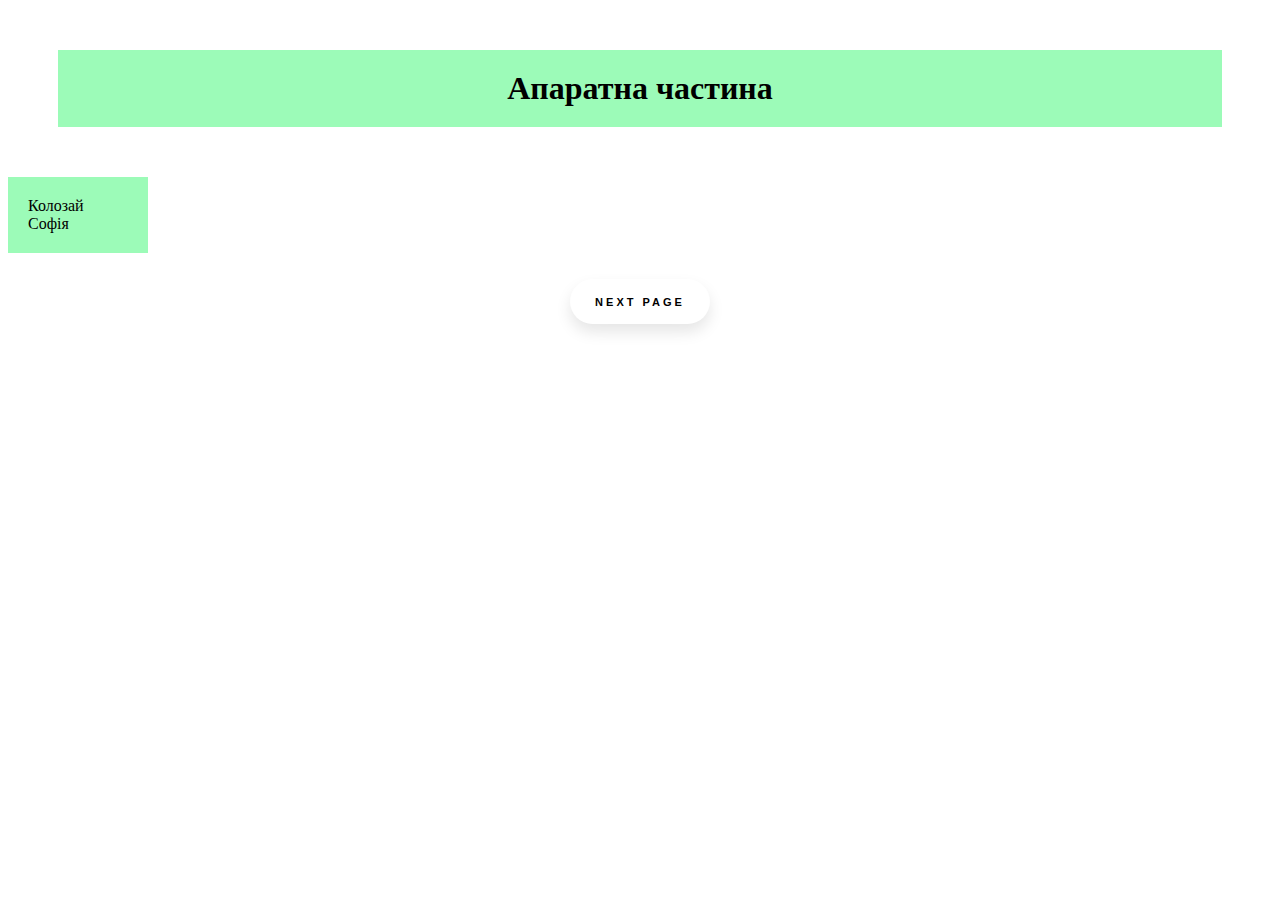
<file: index.html>
<!DOCTYPE html>
<html lang="en">
<head>
    <meta charset="UTF-8">
    <meta name="viewport" content="width=device-width, initial-scale=1.0">
    <link rel="stylesheet" href="style.css">
    <title>Апаратна частина</title>
</head>
<body>
    <div class="container">
        <h1 class="head">Апаратна частина </h1>
        <p class="autor">Колозай Софія</p>
    </div>
    <div class="conainer">
        <div class="butt">
            <button class="next">
                <a class="hyperlink_next" href="./index2.html">next page</a>
        </button>
        </div>
    </div>
</body>
</html>
</file>
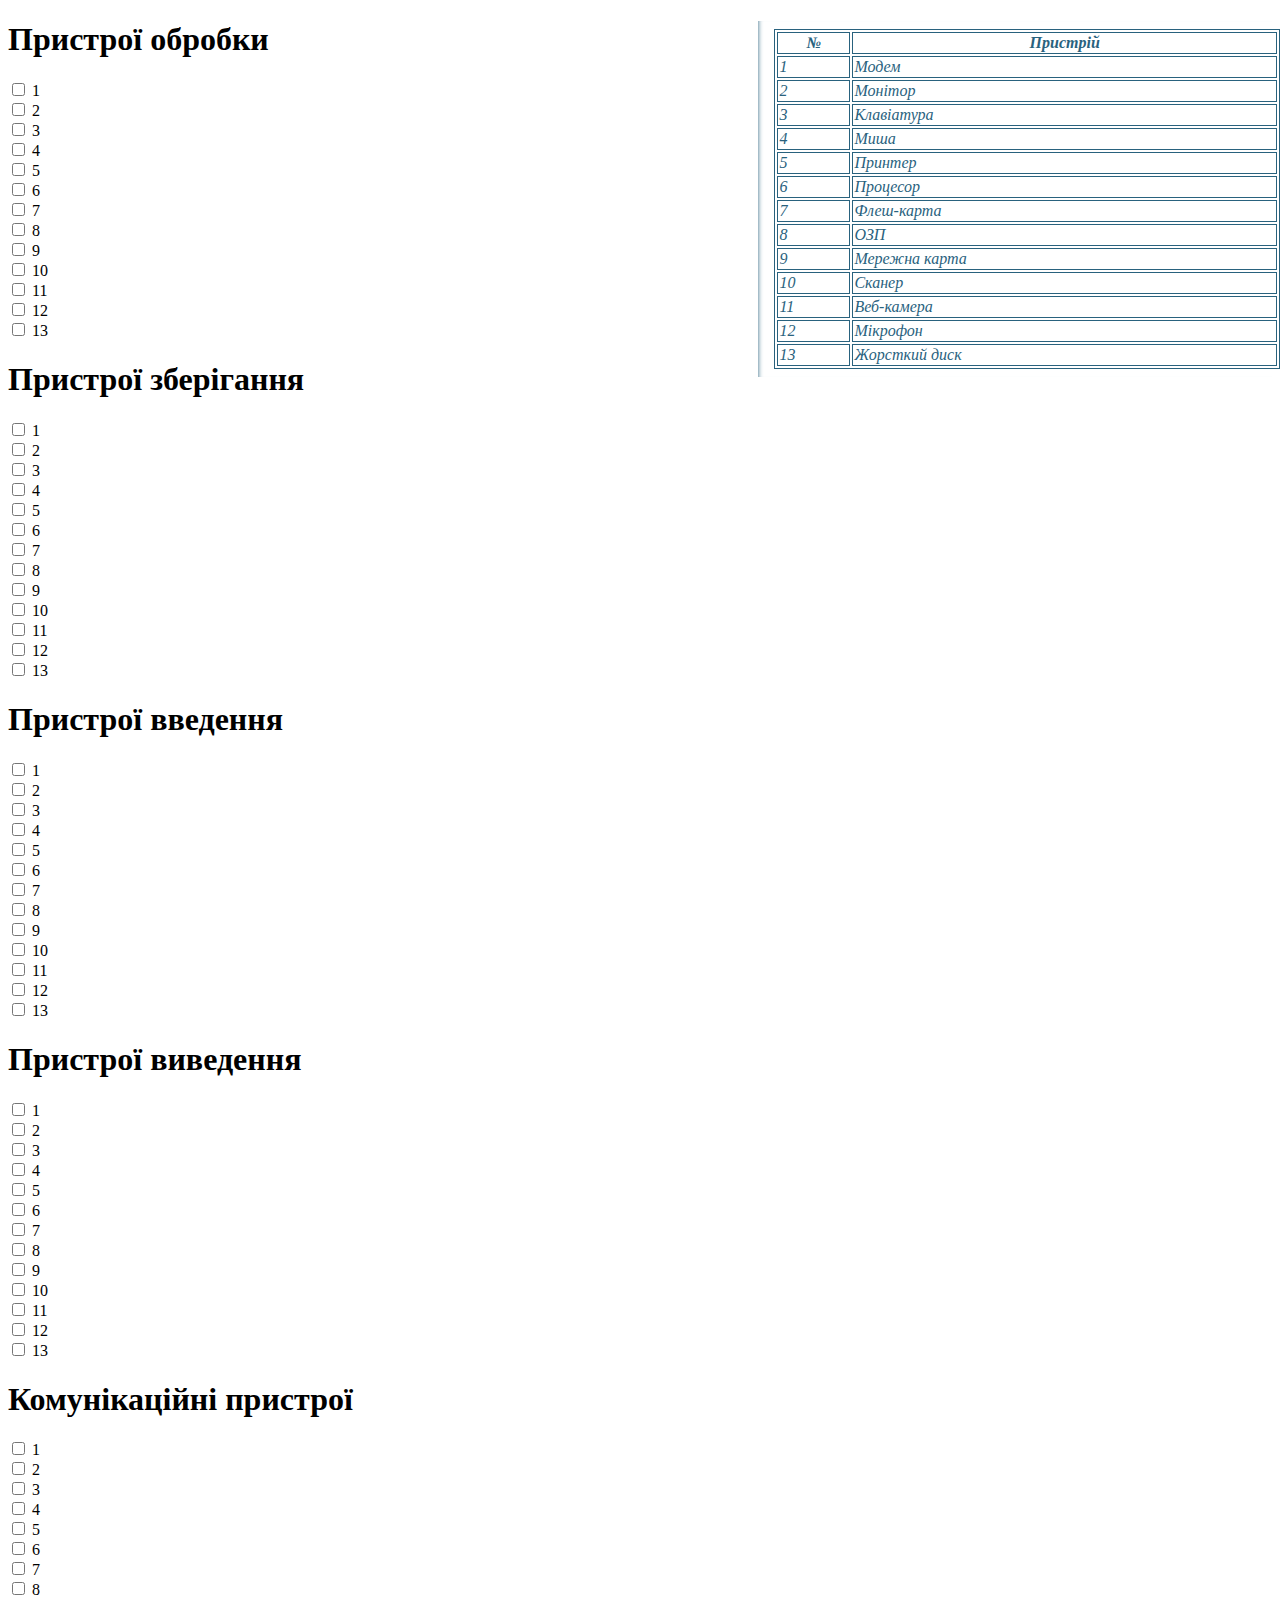
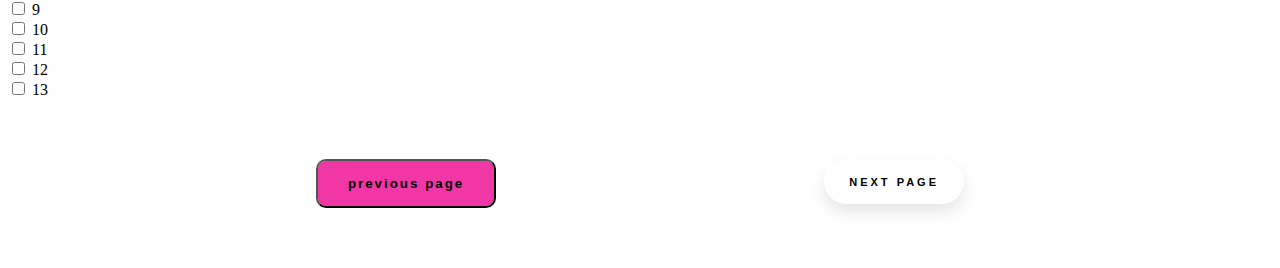
<file: index3.html>
<!DOCTYPE html>
<html lang="en">
<head>
    <meta charset="UTF-8">
    <meta name="viewport" content="width=device-width, initial-scale=1.0">
    <link rel="stylesheet" href="style3.css">
    <title>Апаратна частина</title>
</head>
<body>
        <div class="container">
            <aside class="from_law">
                <table style="width:100%">
                    <tr>
                      <th>№</th>
                      <th>Пристрій</th>
                    </tr>
                    
                    <tr>
                      <td>1</td>
                      <td>Модем</td>
                    </tr>
                    
                    <tr>
                      <td>2</td>
                      <td>Монітор</td>
                    </tr>
                    
                    <tr>
                      <td>3</td>
                      <td>Клавіатура </td>
                    </tr>
                    
                    <tr>
                      <td>4</td>
                      <td>Миша</td>
                    </tr>
                    
                    <tr>
                      <td>5</td>
                      <td>Принтер</td>
                    </tr>
                    
                    <tr>
                      <td>6</td>
                      <td>Процесор</td>
                    </tr>
                    
                    <tr>
                      <td>7</td>
                      <td>Флеш-карта</td>
                    </tr>
                    
                    <tr>
                      <td>8</td>
                      <td>ОЗП</td>
                    </tr>
                    
                    <tr>
                      <td>9</td>
                      <td>Мережна карта</td>
                    </tr>
                    
                    <tr>
                      <td>10</td>
                      <td>Сканер</td>
                    </tr>
                    
                    <tr>
                      <td>11</td>
                      <td>Веб-камера</td>
                    </tr>
                    
                    <tr>
                      <td>12</td>
                      <td>Мікрофон</td>
                    </tr>
                    
                    <tr>
                      <td>13</td>
                      <td>Жорсткий диск</td>
                    </tr>
                  </table>
                  
            </aside>
        </div>

        <div class="container">
            <section class="cent">
    
                <h1 class="head">Пристрої обробки</h1>
                <div class="number">
                    <input type="checkbox" id="1" name="1"/>
                    <label for="1">1</label>
                </div>
        
                <div class="number">
                    <input type="checkbox" id="2" name="2"/>
                    <label for="2">2</label>
                </div>
        
                <div class="number">
                    <input type="checkbox" id="3" name="3"3/>
                    <label for="3">3</label>
                </div>
        
                <div class="number">
                    <input type="checkbox" id="4" name="4"/>
                    <label for="4">4</label>
                </div>
        
                <div class="number">
                    <input type="checkbox" id="5" name="5"/>
                    <label for="5">5</label>
                </div>
        
                <div class="number">
                    <input type="checkbox" id="6" name="6"/>
                    <label for="6">6</label>
                </div>
        
                <div class="number">
                    <input type="checkbox" id="7" name="7"/>
                    <label for="7">7</label>
                </div>
        
                <div class="number">
                    <input type="checkbox" id="8" name="8"/>
                    <label for="8">8</label>
                </div>
        
                <div class="number">
                    <input type="checkbox" id="9" name="9"/>
                    <label for="9">9</label>
                </div>
        
                <div class="number">
                    <input type="checkbox" id="10" name="10"/>
                    <label for="10">10</label>
                </div>
        
                <div class="number">
                    <input type="checkbox" id="11" name="11"/>
                    <label for="11">11</label>
                </div>
        
                <div class="number">
                    <input type="checkbox" id="12" name="12"/>
                    <label for="12">12</label>
                </div>
        
                <div class="number">
                    <input type="checkbox" id="13" name="13"/>
                    <label for="13">13</label>
                </div>
            </div>
        
        
            <div class="container">
                <h1 class="head">Пристрої зберігання</h1>
                <div class="number">
                    <input type="checkbox" id="1" name="1"/>
                    <label for="1">1</label>
                </div>
        
                <div class="number">
                    <input type="checkbox" id="2" name="2"/>
                    <label for="2">2</label>
                </div>
        
                <div class="number">
                    <input type="checkbox" id="3" name="3"3/>
                    <label for="3">3</label>
                </div>
        
                <div class="number">
                    <input type="checkbox" id="4" name="4"/>
                    <label for="4">4</label>
                </div>
        
                <div class="number">
                    <input type="checkbox" id="5" name="5"/>
                    <label for="5">5</label>
                </div>
        
                <div class="number">
                    <input type="checkbox" id="6" name="6"/>
                    <label for="6">6</label>
                </div>
        
                <div class="number">
                    <input type="checkbox" id="7" name="7"/>
                    <label for="7">7</label>
                </div>
        
                <div class="number">
                    <input type="checkbox" id="8" name="8"/>
                    <label for="8">8</label>
                </div>
        
                <div class="number">
                    <input type="checkbox" id="9" name="9"/>
                    <label for="9">9</label>
                </div>
        
                <div class="number">
                    <input type="checkbox" id="10" name="10"/>
                    <label for="10">10</label>
                </div>
        
                <div class="number">
                    <input type="checkbox" id="11" name="11"/>
                    <label for="11">11</label>
                </div>
        
                <div class="number">
                    <input type="checkbox" id="12" name="12"/>
                    <label for="12">12</label>
                </div>
        
                <div class="number">
                    <input type="checkbox" id="13" name="13"/>
                    <label for="13">13</label>
                </div>
            </div>
        
        
            <div class="container">
                <h1 class="head">Пристрої введення</h1>
                <div class="number">
                    <input type="checkbox" id="1" name="1"/>
                    <label for="1">1</label>
                </div>
        
                <div class="number">
                    <input type="checkbox" id="2" name="2"/>
                    <label for="2">2</label>
                </div>
        
                <div class="number">
                    <input type="checkbox" id="3" name="3"3/>
                    <label for="3">3</label>
                </div>
        
                <div class="number">
                    <input type="checkbox" id="4" name="4"/>
                    <label for="4">4</label>
                </div>
        
                <div class="number">
                    <input type="checkbox" id="5" name="5"/>
                    <label for="5">5</label>
                </div>
        
                <div class="number">
                    <input type="checkbox" id="6" name="6"/>
                    <label for="6">6</label>
                </div>
        
                <div class="number">
                    <input type="checkbox" id="7" name="7"/>
                    <label for="7">7</label>
                </div>
        
                <div class="number">
                    <input type="checkbox" id="8" name="8"/>
                    <label for="8">8</label>
                </div>
        
                <div class="number">
                    <input type="checkbox" id="9" name="9"/>
                    <label for="9">9</label>
                </div>
        
                <div class="number">
                    <input type="checkbox" id="10" name="10"/>
                    <label for="10">10</label>
                </div>
        
                <div class="number">
                    <input type="checkbox" id="11" name="11"/>
                    <label for="11">11</label>
                </div>
        
                <div class="number">
                    <input type="checkbox" id="12" name="12"/>
                    <label for="12">12</label>
                </div>
        
                <div class="number">
                    <input type="checkbox" id="13" name="13"/>
                    <label for="13">13</label>
                </div>
            </div>
        
        
            <div class="container">
                <h1 class="head">Пристрої виведення</h1>
                <div class="number">
                    <input type="checkbox" id="1" name="1"/>
                    <label for="1">1</label>
                </div>
        
                <div class="number">
                    <input type="checkbox" id="2" name="2"/>
                    <label for="2">2</label>
                </div>
        
                <div class="number">
                    <input type="checkbox" id="3" name="3"3/>
                    <label for="3">3</label>
                </div>
        
                <div class="number">
                    <input type="checkbox" id="4" name="4"/>
                    <label for="4">4</label>
                </div>
        
                <div class="number">
                    <input type="checkbox" id="5" name="5"/>
                    <label for="5">5</label>
                </div>
        
                <div class="number">
                    <input type="checkbox" id="6" name="6"/>
                    <label for="6">6</label>
                </div>
        
                <div class="number">
                    <input type="checkbox" id="7" name="7"/>
                    <label for="7">7</label>
                </div>
        
                <div class="number">
                    <input type="checkbox" id="8" name="8"/>
                    <label for="8">8</label>
                </div>
        
                <div class="number">
                    <input type="checkbox" id="9" name="9"/>
                    <label for="9">9</label>
                </div>
        
                <div class="number">
                    <input type="checkbox" id="10" name="10"/>
                    <label for="10">10</label>
                </div>
        
                <div class="number">
                    <input type="checkbox" id="11" name="11"/>
                    <label for="11">11</label>
                </div>
        
                <div class="number">
                    <input type="checkbox" id="12" name="12"/>
                    <label for="12">12</label>
                </div>
        
                <div class="number">
                    <input type="checkbox" id="13" name="13"/>
                    <label for="13">13</label>
                </div>
            </div>
        
        
            <div class="container">
                <h1 class="head">Комунікаційні пристрої</h1>
                <div class="number">
                    <input type="checkbox" id="1" name="1"/>
                    <label for="1">1</label>
                </div>
        
                <div class="number">
                    <input type="checkbox" id="2" name="2"/>
                    <label for="2">2</label>
                </div>
        
                <div class="number">
                    <input type="checkbox" id="3" name="3"3/>
                    <label for="3">3</label>
                </div>
        
                <div class="number">
                    <input type="checkbox" id="4" name="4"/>
                    <label for="4">4</label>
                </div>
        
                <div class="number">
                    <input type="checkbox" id="5" name="5"/>
                    <label for="5">5</label>
                </div>
        
                <div class="number">
                    <input type="checkbox" id="6" name="6"/>
                    <label for="6">6</label>
                </div>
        
                <div class="number">
                    <input type="checkbox" id="7" name="7"/>
                    <label for="7">7</label>
                </div>
        
                <div class="number">
                    <input type="checkbox" id="8" name="8"/>
                    <label for="8">8</label>
                </div>
        
                <div class="number">
                    <input type="checkbox" id="9" name="9"/>
                    <label for="9">9</label>
                </div>
        
                <div class="number">
                    <input type="checkbox" id="10" name="10"/>
                    <label for="10">10</label>
                </div>
        
                <div class="number">
                    <input type="checkbox" id="11" name="11"/>
                    <label for="11">11</label>
                </div>
        
                <div class="number">
                    <input type="checkbox" id="12" name="12"/>
                    <label for="12">12</label>
                </div>
        
                <div class="number">
                    <input type="checkbox" id="13" name="13"/>
                    <label for="13">13</label>
                </div>
            </div>    
            </section>
    
    
        <div class="container">
        <div class="butu">
            <button class="previous">
                <a class="hyperlink_previous" href="./index2.html">previous page</a>
            </button>
            <button class="next">
                <a class="hyperlink_next" href="./index4.html">next page</a>
            </button>
        </div>
        </div>
</body>
</html>
</file>
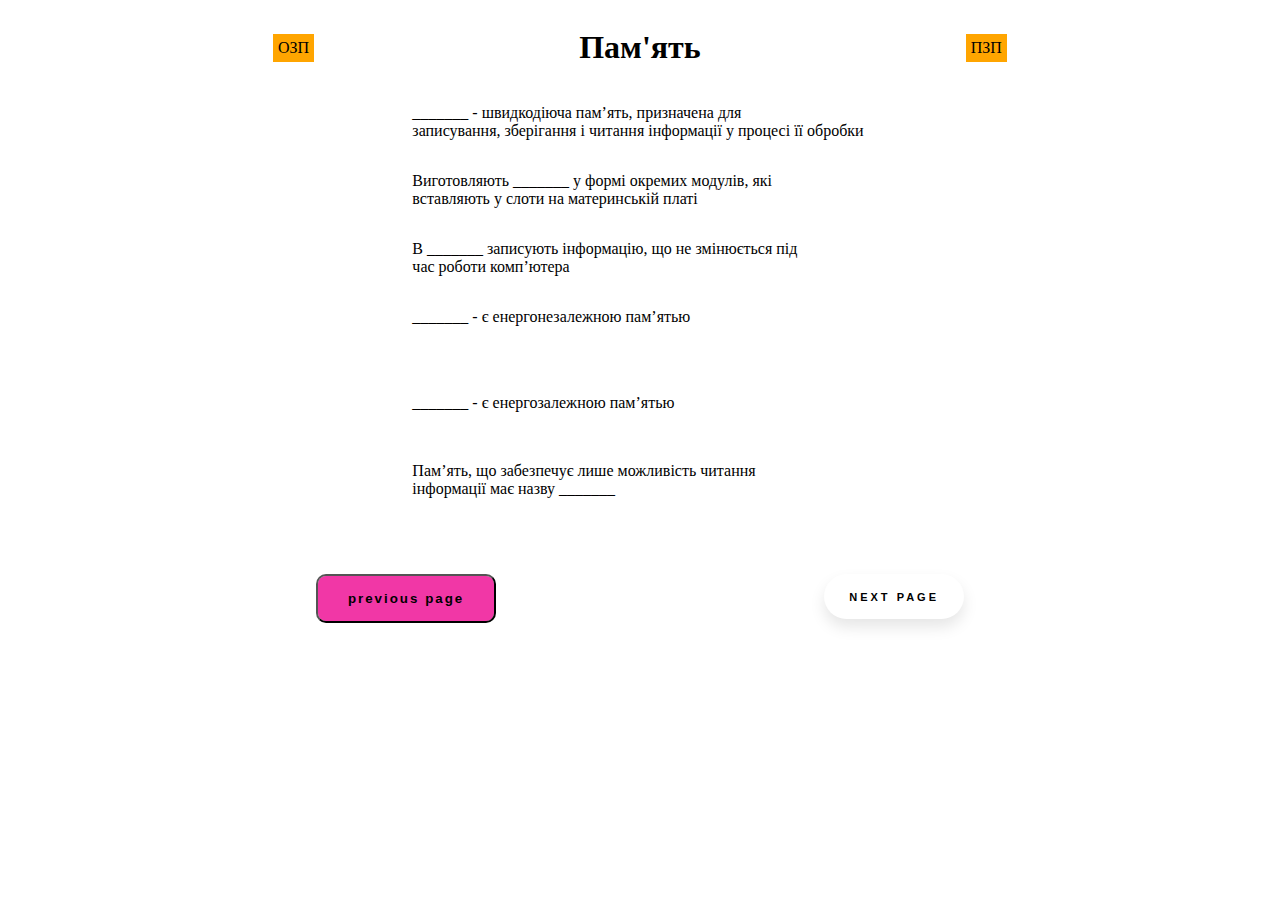
<file: index5.html>
<!DOCTYPE html>
<html lang="en">
<head>
    <meta charset="UTF-8">
    <meta name="viewport" content="width=device-width, initial-scale=1.0">
    <link rel="stylesheet" href="style5.css">
    <title>Апаратна частина</title>
</head>
<body>
    <div class="container">
        <div class="head_text">
            <p class="text">ОЗП</p>
            <h1 class="head">Пам'ять</h1>
            <p class="text">ПЗП</p>
        </div>
        <div class="basis">
            <p class="basis_text">_______ - швидкодіюча пам’ять, призначена для
записування, зберігання і читання інформації у процесі її обробки </p>
            <p class="basis_text">Виготовляють _______ у формі окремих модулів, які
вставляють у слоти на материнській платі </p>
            <p class="basis_text">В _______ записують інформацію, що не змінюється під
час роботи комп’ютера</p>
            <p class="basis_text">_______ - є енергонезалежною пам’ятью

            </p>
            <p class="basis_text">_______ - є енергозалежною пам’ятью
            </p>
            <p class="basis_text">Пам’ять, що забезпечує лише можливість читання
інформації має назву _______</p>
        </div>
    </div>

    <div class="container">
        <div class="butu">
            <button class="previous">
                <a class="hyperlink_previous" href="./index4.html">previous page</a>
            </button>
            <button class="next">
                <a class="hyperlink_next" href="./index6.html">next page</a>
            </button>
        </div>
    </div>
</body>
</html>
</file>
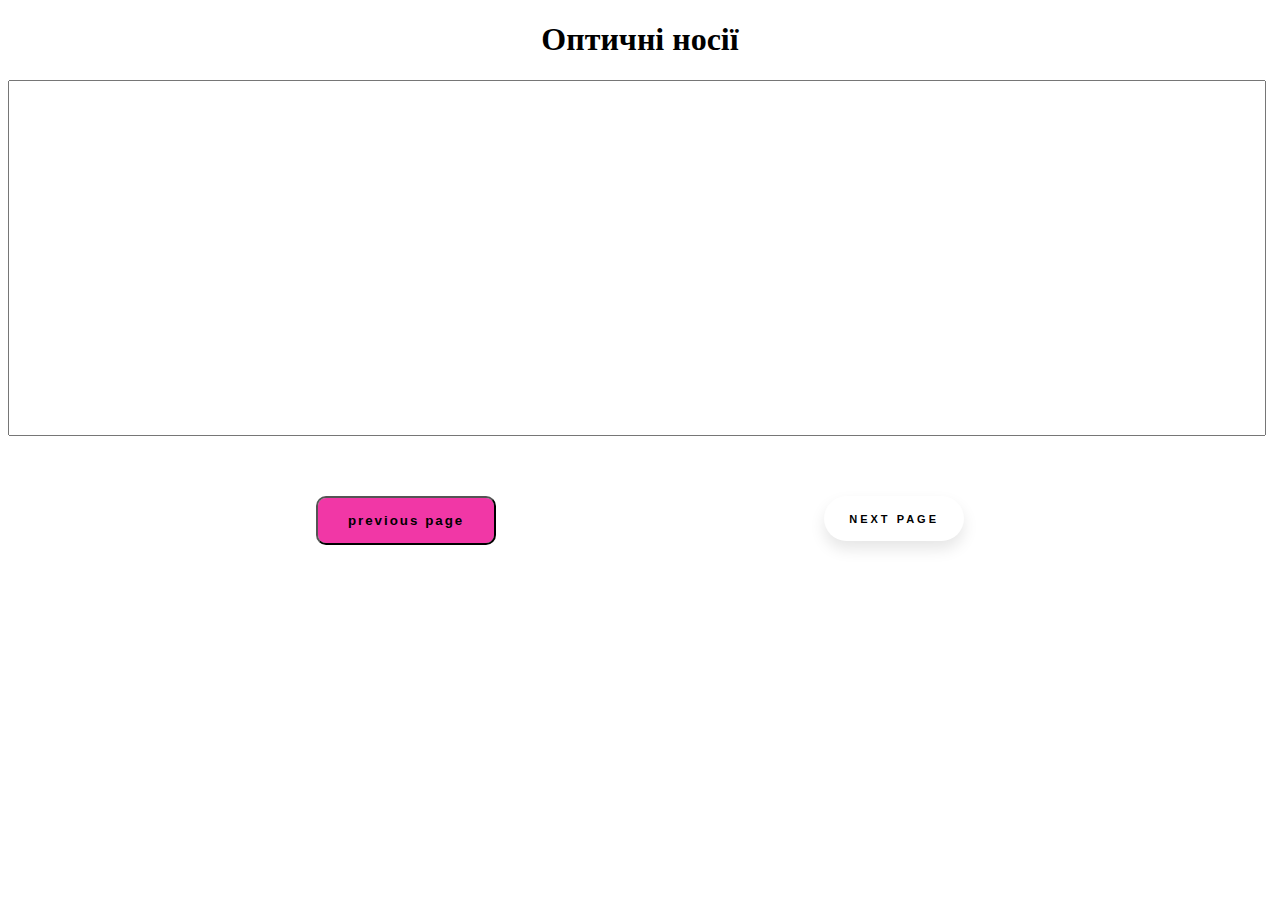
<file: index7.html>
<!DOCTYPE html>
<html lang="en">
<head>
    <meta charset="UTF-8">
    <meta name="viewport" content="width=device-width, initial-scale=1.0">
    <link rel="stylesheet" href="style7.css">
    <title>Апаратна частина</title>
</head>
<body>
    <div class="container">
        <h1 class="head">Оптичні носії </h1>
        <input type="text">
    </div>

    <div class="container">
        <div class="butu">
            <button class="previous">
                <a class="hyperlink_previous" href="./index6.html">previous page</a>
            </button>
            <button class="next">
                <a class="hyperlink_next" href="./index8.html">next page</a>
            </button>
        </div>
    </div>
</body>
</html>
</file>
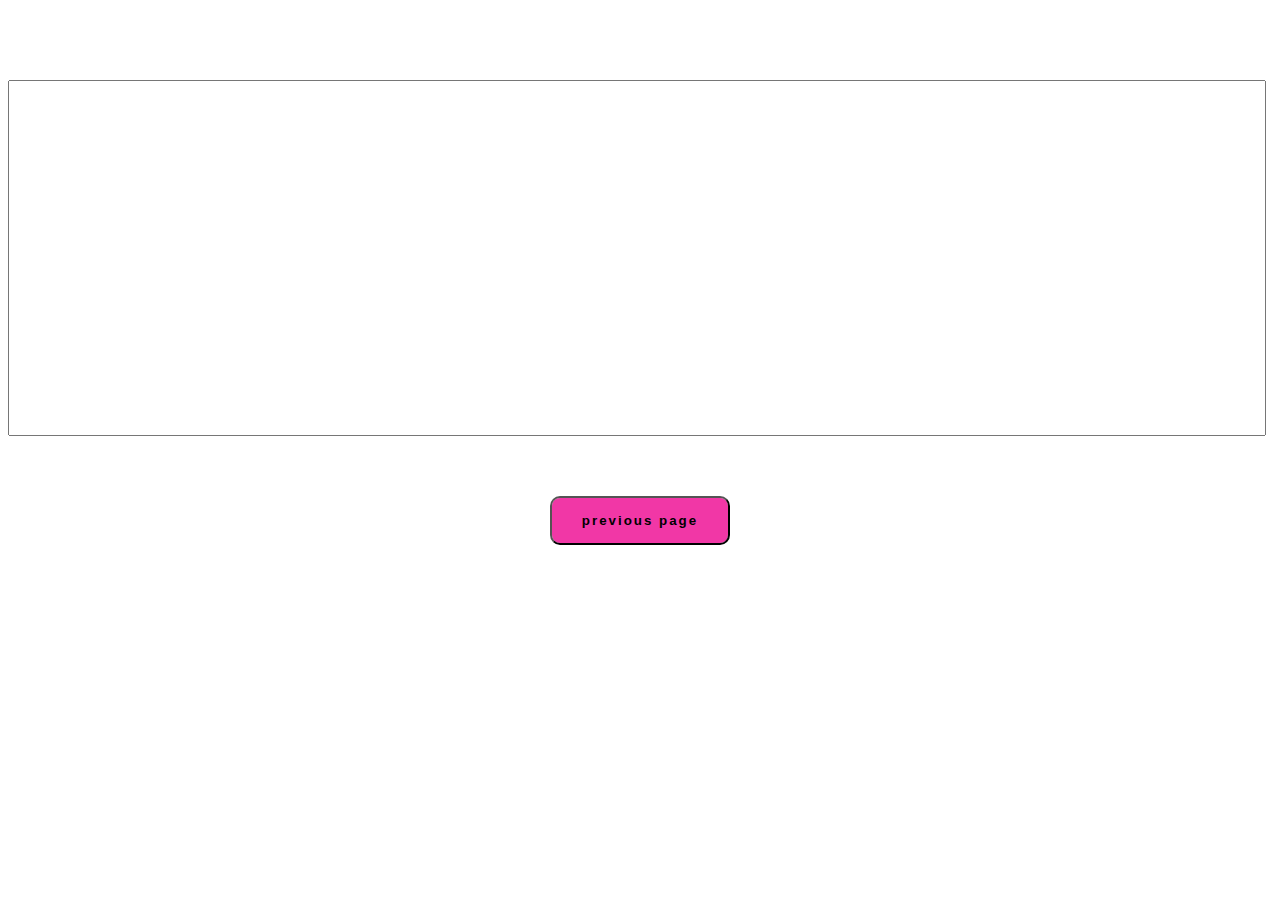
<file: index8.html>
<!DOCTYPE html>
<html lang="en">
<head>
    <meta charset="UTF-8">
    <meta name="viewport" content="width=device-width, initial-scale=1.0">
    <link rel="stylesheet" href="style8.css">
    <title>Апаратна частина</title>
</head>
<body>
<h1 class="head">Флеш-накопичувачі </h1>
<input type="text">

    <div class="container">
        <div class="butu">
            <button class="previous">
                <a class="hyperlink_previous" href="./index7.html">previous page</a>
            </button>
        </div>
    </div>
</body>
</html>
</file>
<file: style.css>
body {
    background-image: url(https://artside.com.ua/tmp/cache/images/a2/930/shutterstock-517226884-630x420-r.jpg);
}

.head {
    background-color: #9cfbb8;
    display: flex;
    justify-content: space-around;
    padding: 20px 0px 20px 0px;
    margin: 50px 50px;
}

.autor {
    background-color: #9cfbb8;
    display: flex;
    padding: 20px;
    width: 100px;
}

.next {
    text-decoration: none ;
    display: inline-block;
    width: 140px;
    height: 45px;
    line-height: 45px;
    border-radius: 45px;
    margin: 10px 20px;
    font-family: 'Montserrat', sans-serif;
    font-size: 11px;
    text-transform: uppercase;
    text-align: center;
    letter-spacing: 3px;
    font-weight: 600;
    color: #524f4e;
    background: white;
    box-shadow: 0 8px 15px rgba(0, 0, 0, .1);
    transition: .3s;
    border: none;
    text-decoration: none;
  }

  .next:hover {
    background: #80f8b6;
    box-shadow: 0 15px 20px rgba(46, 229, 157, .4);
    color: white;
    transform: translateY(-7px);
  }

  .butt {
    display: flex;
    justify-content: space-evenly;
  }

  .hyperlink_next {
    text-decoration: none;
    color: black;
  }
</file>
<file: style3.css>
body {
    background-image: url(https://catherineasquithgallery.com/uploads/posts/2021-02/1613798435_59-p-zolotoi-mramornii-fon-81.jpg);
}

table, th, td {
    border: 1px solid;
  }

  table {
    width: 20%;
  }

  aside {
        width: 40% ;
        padding-left: .5rem;
        margin-left: .5rem;
        float: right;
        box-shadow: inset 5px 0 5px -5px #29627e;
        font-style: italic;
        color: #29627e;
  }

  aside > table {
    margin: .5rem;
}

.previous {
    text-decoration: none;
    display: inline-block;
    padding: 15px 30px;
    margin: 10px 20px;
    border-radius: 10px;
    box-shadow: 0 0 40px 40px #F137A6 inset, 0 0 0 0 #F137A6;
    font-family: 'Montserrat', sans-serif;
    font-weight: bold;
    letter-spacing: 2px;
    color: white;
    transition: .15s ease-in-out;
  }

  .previous:hover {
    box-shadow: 0 0 10px 0 #F137A6 inset, 0 0 10px 4px #F137A6;
    color: #F137A6;
  }

  .next {
    text-decoration: none;
    display: inline-block;
    width: 140px;
    height: 45px;
    line-height: 45px;
    border-radius: 45px;
    margin: 10px 20px;
    font-family: 'Montserrat', sans-serif;
    font-size: 11px;
    text-transform: uppercase;
    text-align: center;
    letter-spacing: 3px;
    font-weight: 600;
    color: #524f4e;
    background: white;
    box-shadow: 0 8px 15px rgba(0, 0, 0, .1);
    transition: .3s;
    border: none;
    text-decoration: none;
  }

  .next:hover {
    background: #80f8b6;
    box-shadow: 0 15px 20px rgba(46, 229, 157, .4);
    color: white;
    transform: translateY(-7px);
  }

  .hyperlink_next {
    text-decoration: none;
    color: black;
  }

  .hyperlink_previous {
    text-decoration: none;
    color: black;
  }

  .butu {
    display: flex;
    justify-content: space-evenly;
    margin-top: 50px;
    margin-bottom: 50px;
  }
</file>
<file: style5.css>
body {
    background-image: url(https://kartinki.pics/uploads/posts/2021-07/1627135989_3-kartinkin-com-p-fon-mramor-goluboi-s-zolotom-krasivo-4.jpg)
}

.head_text {
    display: flex;
    justify-content: space-evenly;
    align-items: center;
}

.text {
    border: 5px solid orange;
    background-color: orange;
}

.head {
    color: rgb(0, 0, 0);
}

.basis {
    color: #000000;
    white-space: pre;
    display: flex;
    flex-direction: column;
    align-content: center;
    flex-wrap: wrap;
}

.previous {
    text-decoration: none;
    display: inline-block;
    padding: 15px 30px;
    margin: 10px 20px;
    border-radius: 10px;
    box-shadow: 0 0 40px 40px #F137A6 inset, 0 0 0 0 #F137A6;
    font-family: 'Montserrat', sans-serif;
    font-weight: bold;
    letter-spacing: 2px;
    color: white;
    transition: .15s ease-in-out;
  }

  .previous:hover {
    box-shadow: 0 0 10px 0 #F137A6 inset, 0 0 10px 4px #F137A6;
    color: #F137A6;
  }

  .next {
    text-decoration: none;
    display: inline-block;
    width: 140px;
    height: 45px;
    line-height: 45px;
    border-radius: 45px;
    margin: 10px 20px;
    font-family: 'Montserrat', sans-serif;
    font-size: 11px;
    text-transform: uppercase;
    text-align: center;
    letter-spacing: 3px;
    font-weight: 600;
    color: #524f4e;
    background: white;
    box-shadow: 0 8px 15px rgba(0, 0, 0, .1);
    transition: .3s;
    border: none;
    text-decoration: none;
  }

  .next:hover {
    background: #80f8b6;
    box-shadow: 0 15px 20px rgba(46, 229, 157, .4);
    color: white;
    transform: translateY(-7px);
  }

  .hyperlink_next {
    text-decoration: none;
    color: black;
  }

  .hyperlink_previous {
    text-decoration: none;
    color: black;
  }

  .butu {
    display: flex;
    justify-content: space-evenly;
    margin-top: 50px;
    margin-bottom: 50px ;
  }
</file>
<file: style7.css>
body {
    background-image: url(https://envato-shoebox-0.imgix.net/twenty20/production/uploads/items/76a35840-4279-4f6e-bbb0-983b0656471d/source?auto=compress%2Cformat&fit=max&mark=https%3A%2F%2Felements-assets.envato.com%2Fstatic%2Fwatermark2.png&markalign=center%2Cmiddle&markalpha=18&w=700&s=5babc7c87a5bb23f194ec69684bc4e44);
}

.head {
    display: flex;
    justify-content: space-evenly;
}

input {
    width: 1250px;
    height: 350px;
}

.previous {
    text-decoration: none;
    display: inline-block;
    padding: 15px 30px ;
    margin: 10px 20px;
    border-radius: 10px;
    box-shadow: 0 0 40px 40px #F137A6 inset, 0 0 0 0 #F137A6;
    font-family: 'Montserrat', sans-serif;
    font-weight: bold;
    letter-spacing: 2px;
    color: white;
    transition: .15s ease-in-out;
  }

  .previous:hover {
    box-shadow: 0 0 10px 0 #F137A6 inset, 0 0 10px 4px #F137A6;
    color: #F137A6;
  }

  .next {
    text-decoration: none;
    display: inline-block;
    width: 140px;
    height: 45px;
    line-height: 45px;
    border-radius: 45px;
    margin: 10px 20px;
    font-family: 'Montserrat', sans-serif;
    font-size: 11px;
    text-transform: uppercase;
    text-align: center;
    letter-spacing: 3px;
    font-weight: 600;
    color: #524f4e;
    background: white;
    box-shadow: 0 8px 15px rgba(0, 0, 0, .1);
    transition: .3s;
    border: none;
    text-decoration: none;
  }

  .next:hover {
    background: #80f8b6;
    box-shadow: 0 15px 20px rgba(46, 229, 157, .4);
    color: white;
    transform: translateY(-7px);
  }

  .hyperlink_next {
    text-decoration: none;
    color: black;
  }

  .hyperlink_previous {
    text-decoration: none;
    color: black;
  }

  .butu {
    display: flex;
    justify-content: space-evenly;
    margin-top: 50px;
    margin-bottom: 50px;
  }
</file>
<file: style8.css>
body {
    background-image: url(https://kartinki.pics/uploads/posts/2021-07/thumbs/1626330479_25-kartinkin-com-p-temnii-mramor-fon-krasivo-25.jpg);
}

.head {
    display: flex;
    justify-content: space-evenly;
    color: white;
}

input {
    width: 1250px;
    height: 350px;
}

.previous {
    text-decoration: none;
    display: inline-block ;
    padding: 15px 30px;
    margin: 10px 20px;
    border-radius: 10px;
    box-shadow: 0 0 40px 40px #F137A6 inset, 0 0 0 0 #F137A6;
    font-family: 'Montserrat', sans-serif;
    font-weight: bold;
    letter-spacing: 2px;
    color: white;
    transition: .15s ease-in-out;
  }

  .previous:hover {
    box-shadow: 0 0 10px 0 #F137A6 inset, 0 0 10px 4px #F137A6;
    color: #F137A6;
  }

  .hyperlink_previous {
    text-decoration: none;
    color: black;
  }

  .butu {
    display: flex;
    justify-content: space-evenly;
    margin-top: 50px;
    margin-bottom: 50px;
  }
</file>
